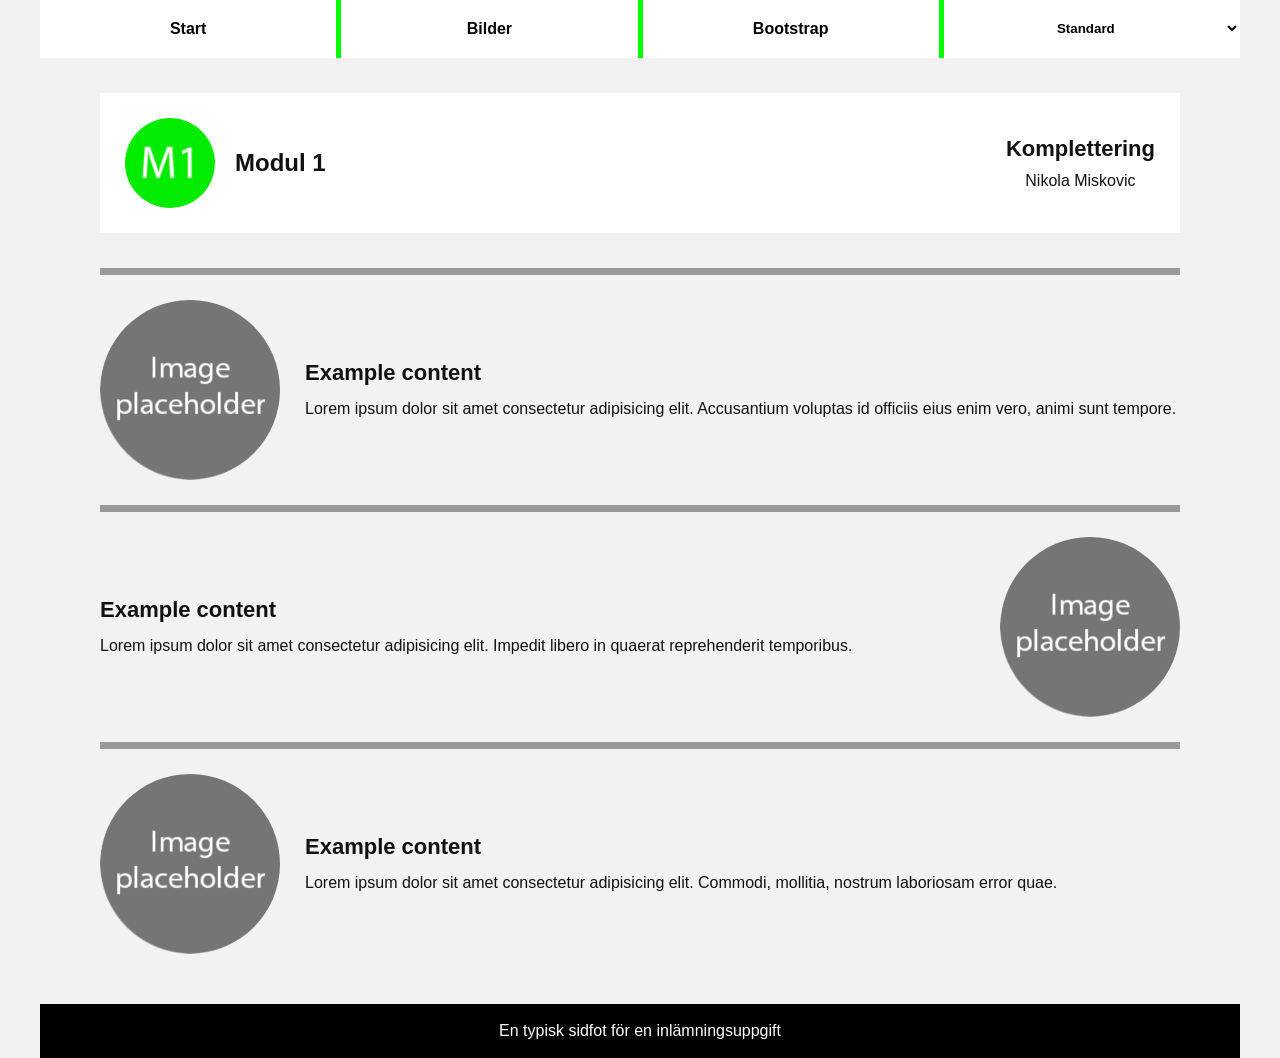
<file: index.html>
<!DOCTYPE html>
<html lang="sv">
  <head>
    <meta charset="utf-8"/>
    <meta name="viewport" content="width=device-width, initial-scale=1.0"/>
    <title>Modul 1 - Komplettering</title>
    <link href="style.css" rel="stylesheet"/>
  </head>

  <body class="standard">
    <div id="wrapper">
      <nav>
        <div id="menu-btn">Meny</div>
        <ul>
          <li>
            <a href="index.html">Start</a>
          </li>
          <li>
            <a href="images.html">Bilder</a>
          </li>
          <li>
            <a href="bootstrap.html">Bootstrap</a>
          </li>
          <li>
            <select id="style-picker">
              <option value="standard">Standard</option>
              <option value="blue">Blå</option>
              <option value="red">Röd</option>
              <option value="green">Grön</option>
            </select>
          </li>
        </ul>
      </nav>

      <header>
        <article>
          <img src="images/logo.jpg" alt="Logo" />
          <h1>Modul 1</h1>
          <aside>
            <h2>Komplettering</h2>
            <p>Nikola Miskovic</p>
          </aside>
        </article>
      </header>

      <main id="index">

        <article class="content">
        <h2 hidden>Artikel</h2>
          <img src="images/placeholder.jpg" alt="Placeholder">
          <section>
            <h2>Example content</h2>
            <p>
              Lorem ipsum dolor sit amet consectetur adipisicing elit.
              Accusantium voluptas id officiis eius enim vero, animi sunt tempore.
            </p>
          </section>
        </article>
      
        <article class="content">
            <h2 hidden>Artikel</h2>
          <img src="images/placeholder.jpg" alt="Placeholder">
          <section>
            <h2>Example content</h2>
            <p>
              Lorem ipsum dolor sit amet consectetur adipisicing elit. Impedit libero in quaerat reprehenderit temporibus.
            </p>
          </section>
        </article>
      
        <article class="content">
        <h2 hidden>Artikel</h2>
          <img src="images/placeholder.jpg" alt="Placeholder">
          <section>
            <h2>Example content</h2>
            <p>
              Lorem ipsum dolor sit amet consectetur adipisicing elit. Commodi, mollitia, nostrum laboriosam error quae.
            </p>
          </section>
        </article>
      
      </main>
      <aside></aside>
      <footer>En typisk sidfot för en inlämningsuppgift</footer>
    </div>

    <script src="script.js"></script>
  </body>
</html>
</file>
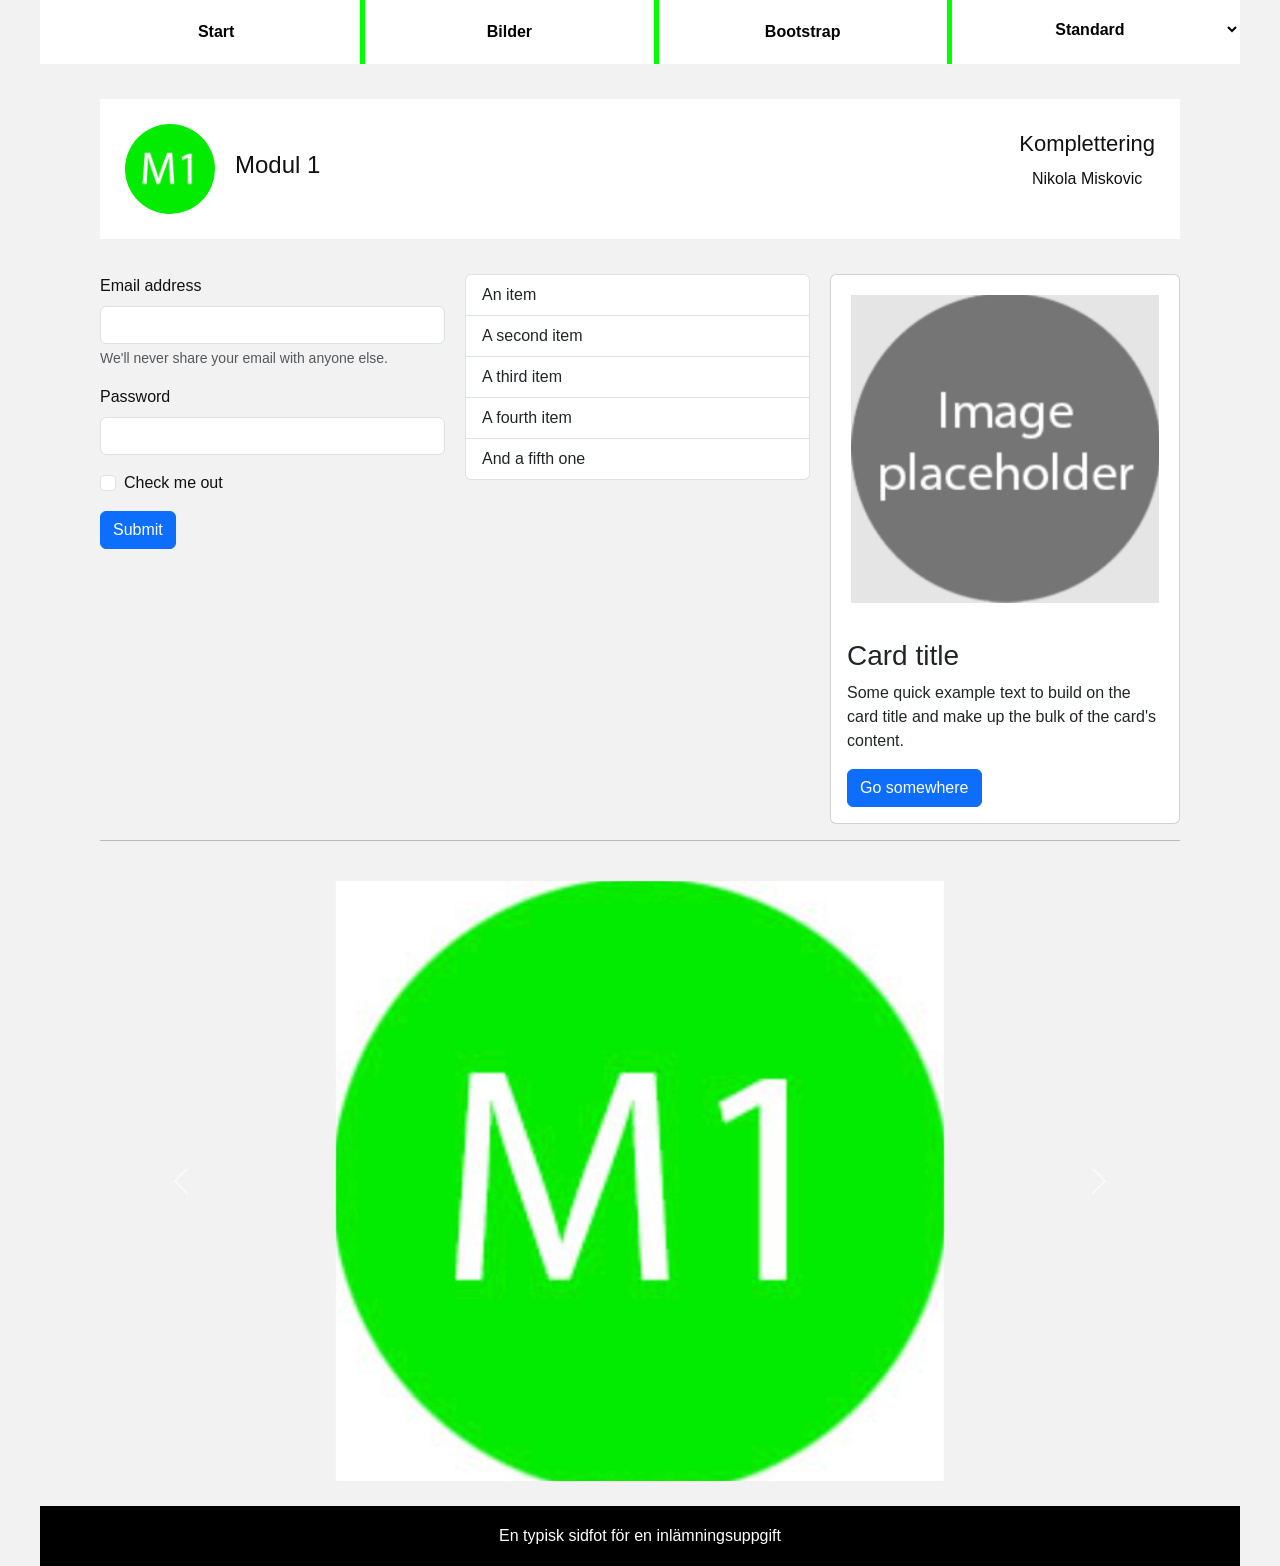
<file: bootstrap.html>
<!DOCTYPE html>
<html lang="sv">
  <head>
    <meta charset="utf-8"/>
    <meta name="viewport" content="width=device-width, initial-scale=1.0"/>
    <title>Modul 1 - Komplettering</title>

    <link
      href="https://cdn.jsdelivr.net/npm/bootstrap@5.3.3/dist/css/bootstrap.min.css"
      rel="stylesheet"
    />
    <link href="style.css" rel="stylesheet"/>

  </head>

  <body class="standard">
    <div id="wrapper">
      <nav>
        <div id="menu-btn">Meny</div>
        <ul>
          <li><a href="index.html">Start</a></li>
          <li><a href="images.html">Bilder</a></li>
          <li><a href="bootstrap.html">Bootstrap</a></li>
          <li>
            <select id="style-picker">
              <option value="standard">Standard</option>
              <option value="blue">Blå</option>
              <option value="red">Röd</option>
              <option value="green">Grön</option>
            </select>
          </li>
        </ul>
      </nav>

      <header>
        <article>
          <img src="images/logo.jpg" alt="Logo" />
          <h1>Modul 1</h1>
          <aside>
            <h2>Komplettering</h2>
            <p>Nikola Miskovic</p>
          </aside>
        </article>
      </header>

      <main id="bootstrap">
        <section class="bootstrap-top">
            <h2 hidden>Form</h2>    
          <form>
            <div class="mb-3">
              <label for="email" class="form-label">Email address</label>
              <input type="email" class="form-control" id="email" />
              <div class="form-text">
                We'll never share your email with anyone else.
              </div>
            </div>

            <div class="mb-3">
              <label for="password" class="form-label">Password</label>
              <input type="password" class="form-control" id="password" />
            </div>

            <div class="mb-3 form-check">
              <input type="checkbox" class="form-check-input" id="check" />
              <label class="form-check-label" for="check">Check me out</label>
            </div>

            <button type="submit" class="btn btn-primary">Submit</button>
          </form>

          <ul class="list-group">
            <li class="list-group-item">An item</li>
            <li class="list-group-item">A second item</li>
            <li class="list-group-item">A third item</li>
            <li class="list-group-item">A fourth item</li>
            <li class="list-group-item">And a fifth one</li>
          </ul>

          <div class="card">
            <img
              src="images/placeholder.jpg"
              class="card-img-top"
              alt="Placeholder image"
            />
            <div class="card-body">
              <h3 class="card-title">Card title</h3>
              <p class="card-text">
                Some quick example text to build on the card title and make up
                the bulk of the card's content.
              </p>
              <a href="#" class="btn btn-primary">Go somewhere</a>
            </div>
          </div>
        </section>

        <hr />

        <section class="bootstrap-carousel">
            <h2 hidden>Carousel</h2>    
          <div id="carouselExample" class="carousel slide">
            <div class="carousel-inner">
              <div class="carousel-item active">
                <img src="images/logo.jpg" class="d-block w-100" alt="Logo" />
              </div>

              <div class="carousel-item">
                <img
                  src="images/placeholder.jpg"
                  class="d-block w-100"
                  alt="Placeholder"
                />
              </div>
            </div>

            <button
              class="carousel-control-prev"
              type="button"
              data-bs-target="#carouselExample"
              data-bs-slide="prev"
            >
              <span class="carousel-control-prev-icon"></span>
            </button>

            <button
              class="carousel-control-next"
              type="button"
              data-bs-target="#carouselExample"
              data-bs-slide="next"
            >
              <span class="carousel-control-next-icon"></span>
            </button>
          </div>
        </section>
      </main>

      <aside></aside>
      <footer>En typisk sidfot för en inlämningsuppgift</footer>
    </div>

    <script src="script.js"></script>

    <script src="https://cdn.jsdelivr.net/npm/bootstrap@5.3.3/dist/js/bootstrap.bundle.min.js"></script>
  </body>
</html>
</file>
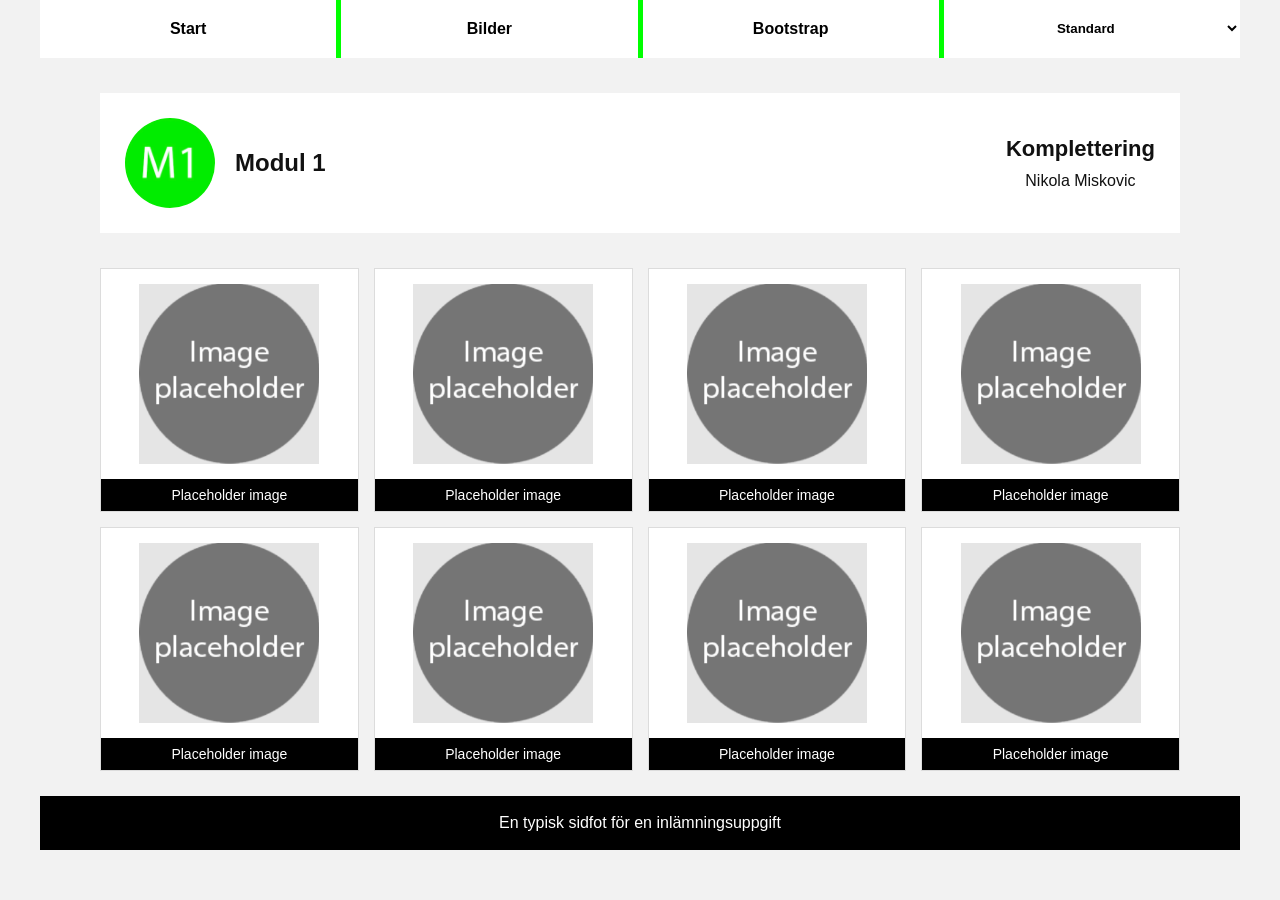
<file: images.html>
<!DOCTYPE html>
<html lang="sv">
  <head>
    <meta charset="utf-8"/>
    <meta name="viewport" content="width=device-width, initial-scale=1.0"/>
    <title>Modul 1 - Komplettering</title>
    <link href="style.css" rel="stylesheet"/>
  </head>

  <body>
    <div id="wrapper">
      <nav>
        <div id="menu-btn">Meny</div>
        <ul>
          <li>
            <a href="index.html">Start</a>
          </li>
          <li>
            <a href="images.html">Bilder</a>
          </li>
          <li>
            <a href="bootstrap.html">Bootstrap</a>
          </li>
          <li>
            <select id="style-picker">
              <option value="standard">Standard</option>
              <option value="blue">Blå</option>
              <option value="red">Röd</option>
              <option value="green">Grön</option>
            </select>
          </li>
        </ul>
      </nav>

      <header>
        <article>
          <img src="images/logo.jpg" alt="Logo"/>
          <h1>Modul 1</h1>
          <aside>
            <h2>Komplettering</h2>
            <p>Nikola Miskovic</p>
          </aside>
        </article>
      </header>

      <main id="images">

        <figure>
          <img src="images/placeholder.jpg" alt="Placeholder image">
          <figcaption>Placeholder image</figcaption>
        </figure>
      
        <figure>
          <img src="images/placeholder.jpg" alt="Placeholder image">
          <figcaption>Placeholder image</figcaption>
        </figure>
      
        <figure>
          <img src="images/placeholder.jpg" alt="Placeholder image">
          <figcaption>Placeholder image</figcaption>
        </figure>
      
        <figure>
          <img src="images/placeholder.jpg" alt="Placeholder image">
          <figcaption>Placeholder image</figcaption>
        </figure>
      
        <figure>
          <img src="images/placeholder.jpg" alt="Placeholder image">
          <figcaption>Placeholder image</figcaption>
        </figure>
      
        <figure>
          <img src="images/placeholder.jpg" alt="Placeholder image">
          <figcaption>Placeholder image</figcaption>
        </figure>
      
        <figure>
          <img src="images/placeholder.jpg" alt="Placeholder image">
          <figcaption>Placeholder image</figcaption>
        </figure>
      
        <figure>
          <img src="images/placeholder.jpg" alt="Placeholder image">
          <figcaption>Placeholder image</figcaption>
        </figure>
      
      </main>
      <aside></aside>
      <footer>En typisk sidfot för en inlämningsuppgift</footer>
    </div>

    <script src="script.js"></script>
  </body>
</html>
</file>
<file: style.css>
* {
    margin: 0;
    padding: 0;
    box-sizing: border-box;
  }
  
  html,
  body {
    min-height: 100%;
    font-family: "Century Gothic", Arial, sans-serif;
    background: #f2f2f2;
    color: #111;
  }
  
  #wrapper {
    max-width: 1200px;
    min-height: 100vh;
    margin: 0 auto;
  }
  
  nav {
    background: white;
  }
  
  #menu-btn {
    display: none;
  }
  
  nav ul {
    list-style: none;
    display: flex;
  }
  
  nav li {
    flex: 1;
    text-align: center;
    border-right: 5px solid lime;
  }
  
  nav li:last-child {
    border-right: none;
  }
  
  nav a {
    display: block;
    padding: 20px;
    color: black;
    text-decoration: none;
    font-weight: bold;
  }
  
  #style-picker {
    width: 100%;
    padding: 20px;
    border: none;
    background: white;
    font-weight: bold;
    text-align: center;
  }
  
  header article {
    background: white;
    width: 90%;
    margin: 35px auto;
    padding: 25px;
    display: flex;
    align-items: center;
  }
  
  header img {
    width: 90px;
    height: 90px;
    border-radius: 50%;
  }
  
  header h1 {
    margin-left: 20px;
    font-size: 24px;
  }
  
  header aside {
    margin-left: auto;
    text-align: center;
  }
  
  header aside h2 {
    font-size: 22px;
    margin-bottom: 10px;
  }
  
  #index {
    width: 90%;
    margin: 0 auto;
  }
  
  .content {
    display: flex;
    align-items: center;
    gap: 25px;
    padding: 25px 0;
    border-top: 7px solid #999;
  }
  
  .content:nth-child(even) {
    flex-direction: row-reverse;
  }
  
  .content img {
    width: 180px;
    height: 180px;
    border-radius: 50%;
    flex-shrink: 0;
  }
  
  .content section {
    flex: 1;
  }
  
  .content h2 {
    margin-bottom: 12px;
    font-size: 22px;
  }
  
  .content p {
    line-height: 1.4;
  }
  
  footer {
    background: black;
    color: white;
    text-align: center;
    padding: 18px;
    margin-top: 25px;
  }
  
body.standard,
body.standard #wrapper {
    background: #f2f2f2;
}

body.blue,
body.blue #wrapper {
    background: #dbeeff;
}

body.red,
body.red #wrapper {
    background: #ffe0e0;
}

body.green,
body.green #wrapper {
    background: #e0ffe0;
}

#images {
    width: 90%;
    margin: 0 auto;
    display: grid;
    grid-template-columns: repeat(4, 1fr);
    gap: 15px;
}

#images figure {
    background: white;
    border: 1px solid #dcdcdc;
    text-align: center;
}

#images img {
    width: 180px;
    max-width: 90%;
    display: block;
    margin: 15px auto;
}

#images figcaption {
    background: black;
    color: white;
    padding: 8px;
    font-size: 14px;
}

#bootstrap {
    width: 90%;
    margin: 0 auto;
  }
  
  .bootstrap-top {
    display: grid;
    grid-template-columns: 1fr 1fr 350px;
    gap: 20px;
    align-items: start;
  }
  
  .bootstrap-top form {
    width: 100%;
  }
  
  .bootstrap-top .card {
    width: 100%;
  }
  
  .bootstrap-top .card img {
    padding: 20px;
  }
  
  .bootstrap-carousel {
    margin-top: 40px;
  }
  
  .bootstrap-carousel img {
    max-height: 600px;
    object-fit: contain;
  }


@media (min-width: 768px) and (max-width: 999px) {
    #wrapper {
      display: grid;
      grid-template-columns: 170px 1fr;
      grid-template-rows: auto auto 1fr auto;
      max-width: 999px;
      min-height: 100vh;
    }
  
    header {
      grid-column: 1;
      grid-row: 1;
    }
  
    header article {
      width: 100%;
      margin: 0;
      padding: 20px 10px;
      flex-direction: column;
      text-align: center;
    }
  
    header img {
      width: 110px;
      height: 110px;
    }
  
    header h1 {
      margin: 15px 0 10px;
    }
  
    header aside {
      margin: 0;
      text-align: center;
    }
    #images {
        grid-column: 2;
        grid-row: 1 / 5;
      
        width: 92%;
        padding: 25px 0;
      
        display: grid;
        grid-template-columns: repeat(2, 1fr);
        gap: 15px;
      }

#bootstrap {
  grid-column: 2;
  grid-row: 1 / 5;

  width: 92%;
  padding: 25px 0;
}

.bootstrap-top {
  display: grid;
  grid-template-columns: 1fr 1fr;
  gap: 20px;
}

.bootstrap-top .card {
  grid-column: 1;
}
  
    nav {
      grid-column: 1;
      grid-row: 2;
    }
  
    nav ul {
      display: flex;
      flex-direction: column;
    }
  
    nav li {
      border-right: none;
      border-bottom: 5px solid lime;
    }
  
    nav a,
    #style-picker {
      padding: 18px;
    }
  
    #index {
      grid-column: 2;
      grid-row: 1 / 5;
      width: 92%;
      padding: 25px 0;
    }
  
    .content {
      gap: 20px;
      padding: 25px 0;
    }
  
    .content img {
      width: 150px;
      height: 150px;
    }
  
    footer {
      grid-column: 1;
      width: 100%;
      height: 100%;
      margin-top: 0;
      display: flex;
      align-items: center;
      justify-content: center;
      padding: 15px;
    }
  }
  
  @media (max-width: 767px) {

    #wrapper {
      display: flex;
      flex-direction: column;
      width: 100%;
      min-height: 100vh;
    }
  
    header {
      order: 1;
    }
  
    header article {
      width: 100%;
      margin: 0;
      padding: 20px;
      flex-direction: column;
      text-align: center;
    }
  
    header img {
      width: 120px;
      height: 120px;
    }
  
    nav {
      order: 2;
      width: 100%;
    }
  
    #menu-btn {
      display: block;
      background: black;
      color: white;
      text-align: center;
      padding: 15px;
      font-weight: bold;
      cursor: pointer;
    }
  
    nav ul {
      display: none;
      flex-direction: column;
      width: 100%;
    }
  
    nav ul.show {
      display: flex;
    }
  
    nav li {
      border-right: none;
      border-bottom: 3px solid lime;
    }
  
    nav a {
      padding: 15px;
    }
  
    #style-picker {
      padding: 15px;
    }
  
    #index {
      order: 3;
      width: 95%;
      margin: 0 auto;
      padding-top: 20px;
    }
  
    .content,
    .content:nth-child(even) {
      flex-direction: column;
      text-align: center;
      gap: 15px;
    }
  
    .content img {
      width: 150px;
      height: 150px;
    }
  
    #images {
      order: 3;
      width: 95%;
      margin: 0 auto;
      display: grid;
      grid-template-columns: 1fr;
      gap: 15px;
    }
  
    #images img {
      width: 92%;
      display: block;
      margin: 10px auto;
    }
  
    #bootstrap {
      order: 3;
      width: 95%;
      margin: 0 auto;
      padding-top: 20px;
    }
  
    .bootstrap-top {
      display: flex;
      flex-direction: column;
      gap: 20px;
    }
  
    .bootstrap-top .card {
      width: 100%;
    }
  
    .bootstrap-carousel img {
      max-height: 350px;
      object-fit: contain;
    }

      
    header aside, h1 {
        margin: 0;
        text-align: center;
      }

  
    footer {
      order: 4;
      width: 100%;
      margin-top: 20px;
      padding: 20px;
    }
  }
</file>
